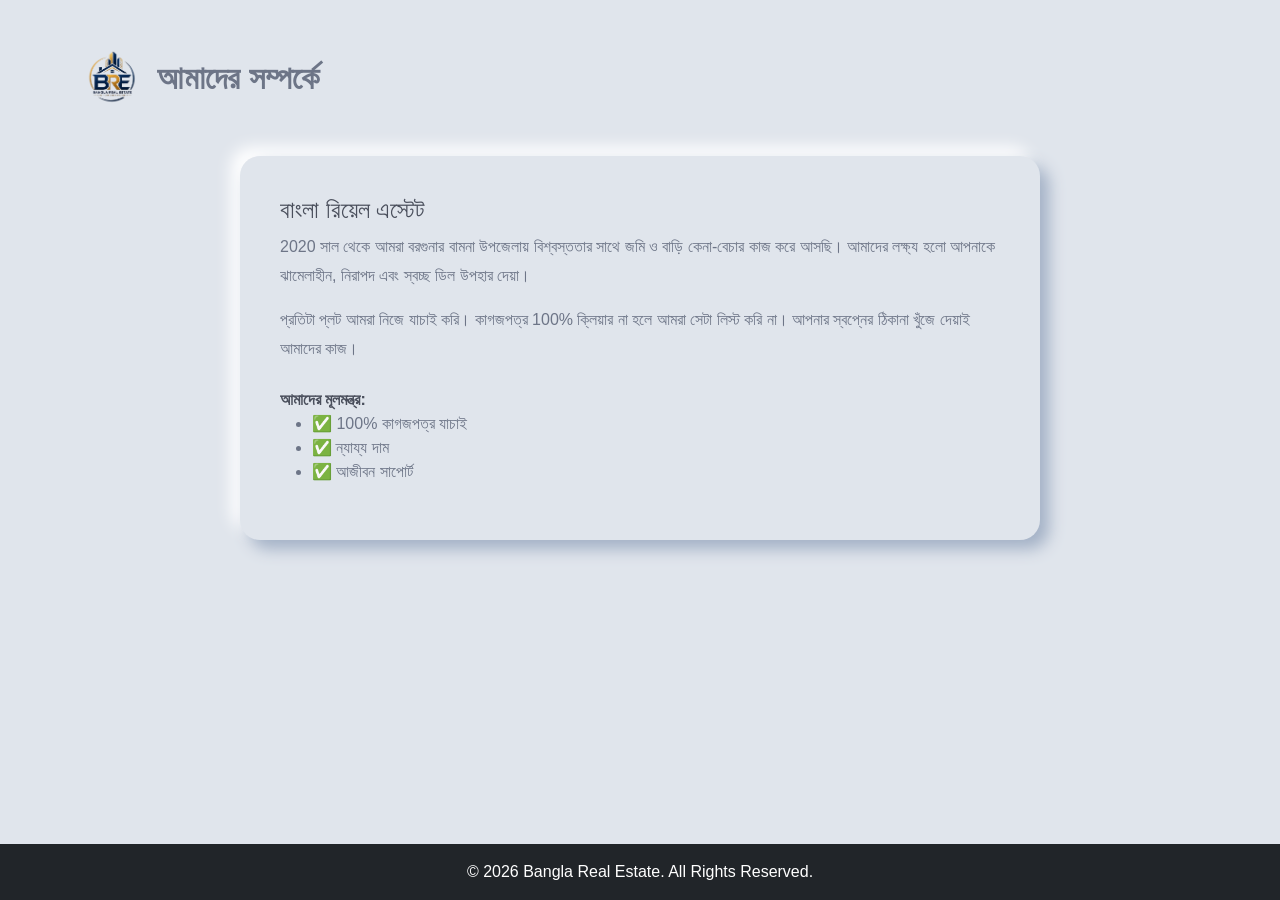
<file: page/about.html>
<!DOCTYPE html>
<html lang="bn">
<head>
  <meta charset="UTF-8">
  <meta name="viewport" content="width=device-width, initial-scale=1.0">
  <title>About Us - Bangla Real Estate</title>
  <link href="https://cdn.jsdelivr.net/npm/bootstrap@5.3.3/dist/css/bootstrap.min.css" rel="stylesheet">
  <link rel="stylesheet" href="../style.css">
</head>
<body>
  <!-- Navbar - Contact এর মতো same -->

  <main>
    <section class="py-5">
      <div class="container">
        
        <!-- লোগো + টাইটেল এক লাইনে বামে -->
        <div class="d-flex align-items-center mb-5">
          <img src="../assets/Logo.png" alt="Bamna Logo" 
               style="width: 60px; height: 60px; margin-right: 15px; flex-shrink: 0;">
          <h2 class="mb-0" style="color: #6d7587; font-weight: 600;">আমাদের সম্পর্কে</h2>
        </div>
        
        <!-- Neumorphism Box - এখন শুধু লেখার জন্য -->
        <div class="neumorph-box" style="max-width: 800px; margin: 0 auto;">
          <div class="row">
            <div class="col-12">
              <h4 style="color: #4a4f5c;">বাংলা রিয়েল এস্টেট</h4>
              <p style="color: #6d7587; line-height: 1.8;">
                2020 সাল থেকে আমরা বরগুনার বামনা উপজেলায় বিশ্বস্ততার সাথে জমি ও বাড়ি কেনা-বেচার কাজ করে আসছি। 
                আমাদের লক্ষ্য হলো আপনাকে ঝামেলাহীন, নিরাপদ এবং স্বচ্ছ ডিল উপহার দেয়া।
              </p>
              <p style="color: #6d7587; line-height: 1.8;">
                প্রতিটা প্লট আমরা নিজে যাচাই করি। কাগজপত্র 100% ক্লিয়ার না হলে আমরা সেটা লিস্ট করি না। 
                আপনার স্বপ্নের ঠিকানা খুঁজে দেয়াই আমাদের কাজ।
              </p>
              <div class="mt-4">
                <b style="color: #4a4f5c;">আমাদের মূলমন্ত্র:</b>
                <ul style="color: #6d7587;">
                  <li>✅ 100% কাগজপত্র যাচাই</li>
                  <li>✅ ন্যায্য দাম</li>
                  <li>✅ আজীবন সাপোর্ট</li>
                </ul>
              </div>
            </div>
          </div>
        </div>

      </div>
    </section>
  </main>

  <!-- Footer - Contact এর মতো same, mt-5 নাই -->
  <footer>
    <div class="container"><p class="mb-0">© 2026 Bangla Real Estate. All Rights Reserved.</p></div>
  </footer>
  
  <script src="https://cdn.jsdelivr.net/npm/bootstrap@5.3.3/dist/js/bootstrap.bundle.min.js"></script>
</body>
</html>
</file>
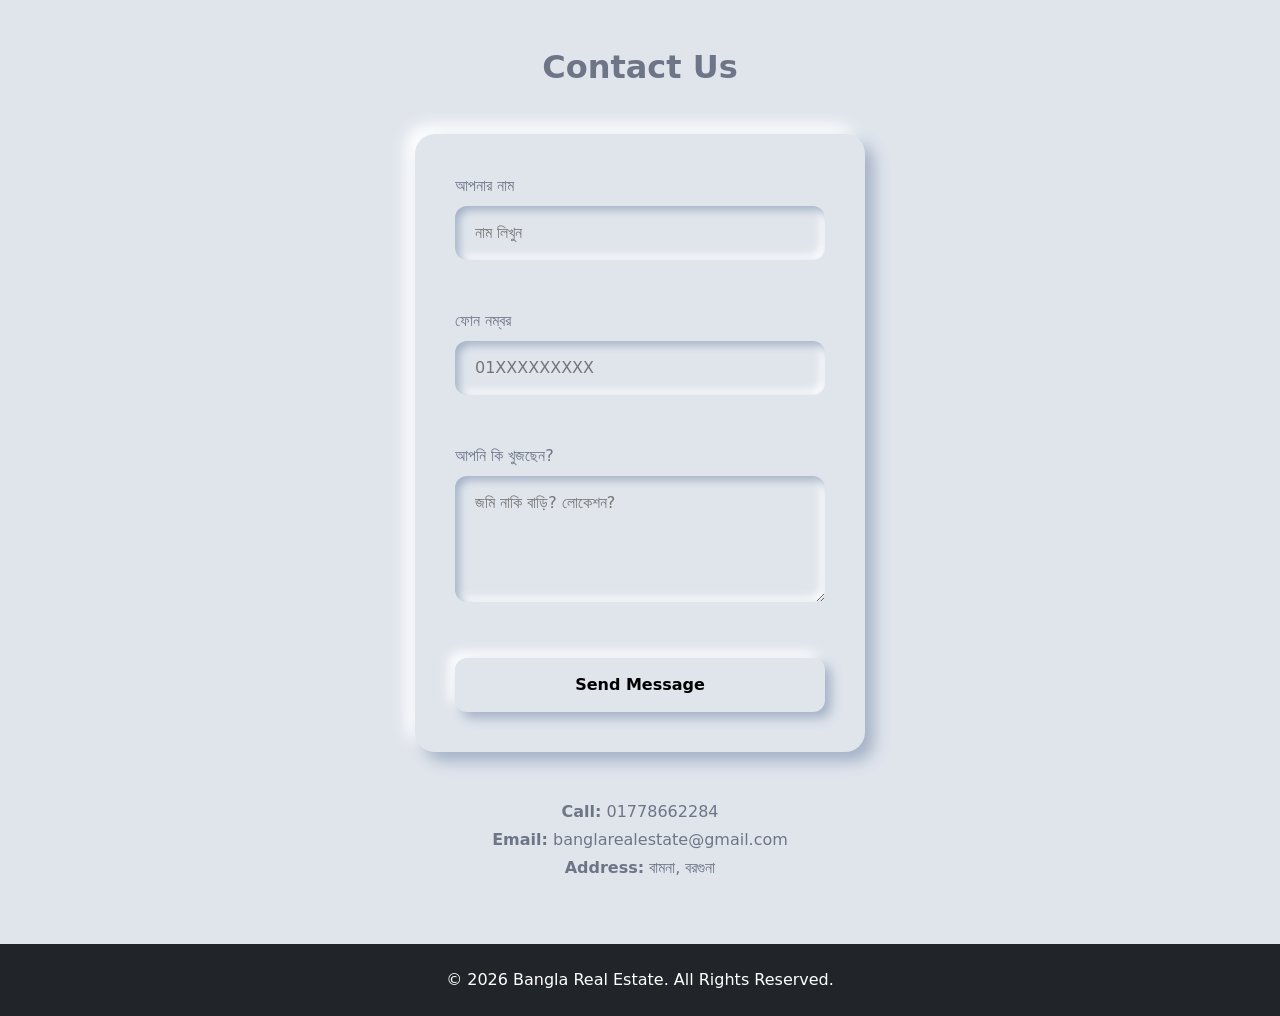
<file: page/contact.html>
<!DOCTYPE html>
<html lang="en">
<head>
  <meta charset="UTF-8">
  <title>Contact Us - Bangla Real Estate</title>
  <link rel="stylesheet" href="../style.css">
  <link href="https://cdn.jsdelivr.net/npm/bootstrap@5.3.3/dist/css/bootstrap.min.css" rel="stylesheet">
</head>
<body>

<main>
  <section class="py-5">
    <div class="container">
      <h2 class="text-center mb-5" style="color: #6d7587; font-weight: 600;">Contact Us</h2>
      
      <div class="neumorph-box">
        <form>
          <div class="mb-4">
            <label class="neumorph-label">আপনার নাম</label>
            <input type="text" class="neumorph-input" placeholder="নাম লিখুন" required>
          </div>

          <div class="mb-4">
            <label class="neumorph-label">ফোন নম্বর</label>
            <input type="tel" class="neumorph-input" placeholder="01XXXXXXXXX" required>
          </div>

          <div class="mb-4">
            <label class="neumorph-label">আপনি কি খুজছেন?</label>
            <textarea class="neumorph-input" rows="4" placeholder="জমি নাকি বাড়ি? লোকেশন?"></textarea>
          </div>

          <button type="submit" class="neumorph-btn">Send Message</button>
        </form>
      </div>

      <div class="text-center mt-5" style="color: #6d7587;">
        <p class="mb-1"><b>Call:</b> 01778662284</p>
        <p class="mb-1"><b>Email:</b> banglarealestate@gmail.com</p>
        <p><b>Address:</b> বামনা, বরগুনা</p>
      </div>
    </div>
  </section>
</main>
<footer class="bg-dark text-white text-center py-4">
  <div class="container"><p class="mb-0">© 2026 Bangla Real Estate. All Rights Reserved.</p></div>
</footer>
<script src="https://cdn.jsdelivr.net/npm/bootstrap@5.3.3/dist/js/bootstrap.bundle.min.js"></script>
</body>
</html>
</file>
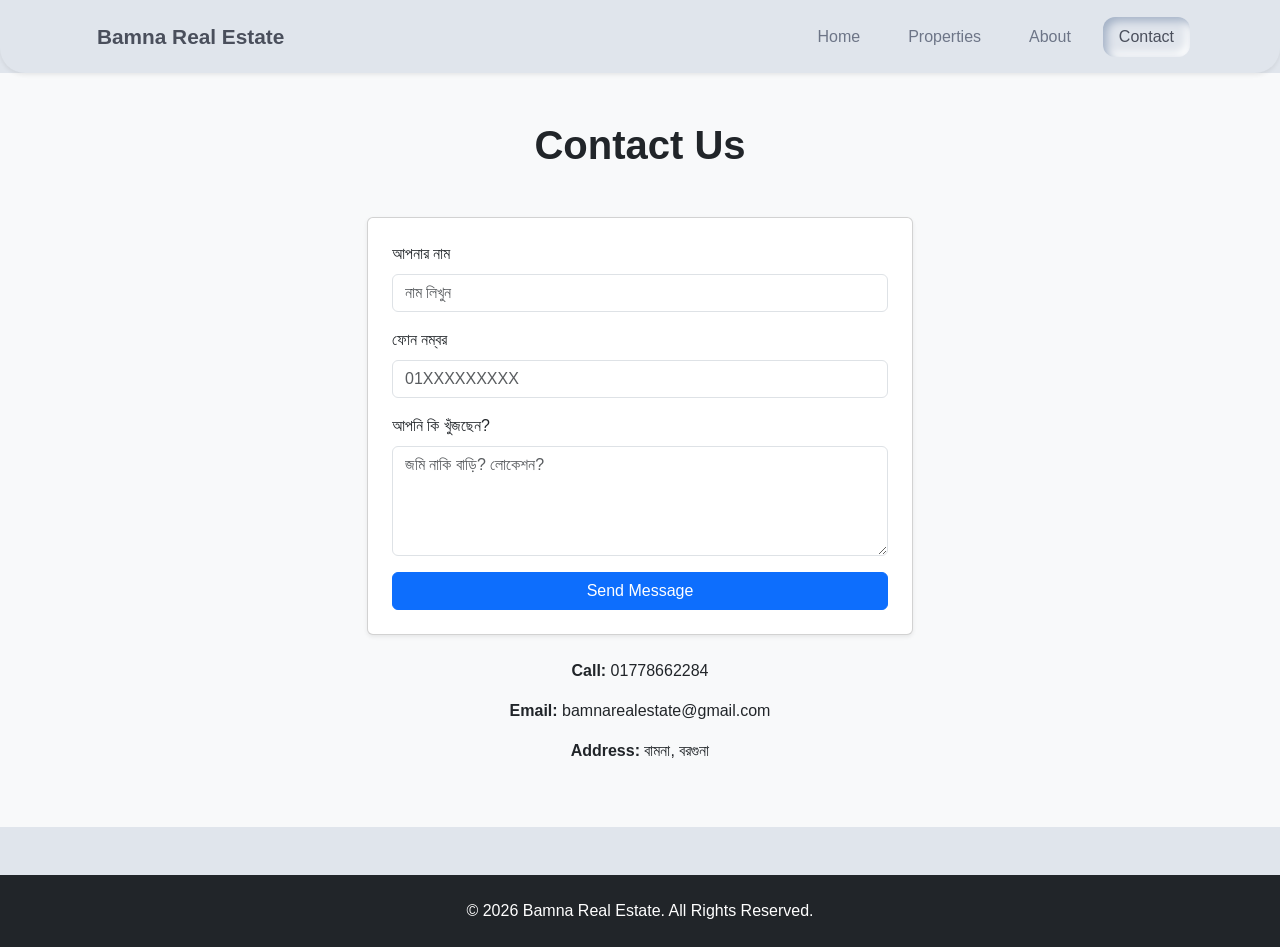
<file: page/contuct.html>
<!DOCTYPE html>
<html lang="en">
<head>
  <meta charset="UTF-8">
  <title>Contact Us - Bamna Real Estate</title>
  <link href="https://cdn.jsdelivr.net/npm/bootstrap@5.3.3/dist/css/bootstrap.min.css" rel="stylesheet">
  <link rel="stylesheet" href="../style.css">
</head>
<body>

<nav class="navbar navbar-expand-lg navbar-light bg-white shadow-sm">
  <div class="container">
    <a class="navbar-brand fw-bold" href="../index.html">Bamna Real Estate</a>
    <div class="collapse navbar-collapse">
      <ul class="navbar-nav ms-auto">
        <li class="nav-item"><a class="nav-link" href="../index.html">Home</a></li>
        <li class="nav-item"><a class="nav-link" href="properties.html">Properties</a></li>
        <li class="nav-item"><a class="nav-link" href="about.html">About</a></li>
        <li class="nav-item"><a class="nav-link active" href="contact.html">Contact</a></li>
      </ul>
    </div>
  </div>
</nav>

<section class="py-5 bg-light">
  <div class="container">
    <h1 class="text-center mb-5 fw-bold">Contact Us</h1>
    <div class="row">
      <div class="col-md-6 mx-auto">
        <div class="card shadow-sm p-4">
          <form>
            <div class="mb-3">
              <label class="form-label">আপনার নাম</label>
              <input type="text" class="form-control" placeholder="নাম লিখুন" required>
            </div>
            <div class="mb-3">
              <label class="form-label">ফোন নম্বর</label>
              <input type="tel" class="form-control" placeholder="01XXXXXXXXX" required>
            </div>
            <div class="mb-3">
              <label class="form-label">আপনি কি খুঁজছেন?</label>
              <textarea class="form-control" rows="4" placeholder="জমি নাকি বাড়ি? লোকেশন?" required></textarea>
            </div>
            <button type="submit" class="btn btn-primary w-100">Send Message</button>
          </form>
        </div>
        <div class="text-center mt-4">
          <p><b>Call:</b> 01778662284</p>
          <p><b>Email:</b> bamnarealestate@gmail.com</p>
          <p><b>Address:</b> বামনা, বরগুনা</p>
        </div>
      </div>
    </div>
  </div>
</section>

<footer class="bg-dark text-white text-center py-4 mt-5">
  <div class="container"><p class="mb-0">© 2026 Bamna Real Estate. All Rights Reserved.</p></div>
</footer>

<script src="https://cdn.jsdelivr.net/npm/bootstrap@5.3.3/dist/js/bootstrap.bundle.min.js"></script>
</body>
</html>
</file>
<file: style.css>
*{
    margin:0;
    padding:0;
    box-sizing:border-box;
}

body{
    font-family:Arial, sans-serif;
}

header{
    display:flex;
    justify-content:space-between;
    align-items:center;
    padding:20px;
}

nav a{
    text-decoration:none;
    margin-left:15px;
}

.hero{
    text-align:center;
    padding:100px 20px;
}

.hero {
    background: linear-gradient(rgba(0,0,0,0.5), rgba(0,0,0,0.5)), url('https://images.unsplash.com/photo-1564013799919-ab600027ffc6?q=80&w=1000');
    background-size: cover;
    background-position: center;
    color: white;
    padding: 150px 20px;
}

.hero button {
    background: #ff6b35;
    border: none;
    padding: 12px 30px;
    font-size: 18px;
    border-radius: 5px;
    color: white;
    margin-top: 20px;
}

/* Sticky Footer */
html, body {
  height: 100%;
  margin: 0;
  background: #e0e5ec; /* পুরা পেজের bg gray */
}

body {
  display: flex;
  flex-direction: column;
  min-height: 100vh;
}

main {
  flex: 1; /* এইটা ফাঁকা জায়গা দখল করবে */
  background: #e0e5ec; /* main ও gray */
}

/* Neumorphism form আগেরটাই থাকবে */
.neumorph-box {
  background: #e0e5ec;
  border-radius: 20px;
  padding: 2.5rem;
  box-shadow: 9px 9px 16px #a3b1c6, -9px -9px 16px #ffffff;
  max-width: 450px;
  margin: 0 auto;
}
.neumorph-input {
  background: #e0e5ec;
  border: none;
  border-radius: 12px;
  padding: 15px 20px;
  margin-bottom: 25px;
  width: 100%;
  box-shadow: inset 4px 4px 8px #a3b1c6, inset -4px -4px 8px #ffffff;
  outline: none;
}
.neumorph-btn {
  background: #e0e5ec;
  border: none;
  border-radius: 12px;
  padding: 15px;
  width: 100%;
  font-weight: bold;
  box-shadow: 6px 6px 12px #a3b1c6, -6px -6px 12px #ffffff;
  cursor: pointer;
}
.neumorph-btn:active {
  box-shadow: inset 4px 4px 8px #a3b1c6, inset -4px -4px 8px #ffffff;
}
.neumorph-label {
  display: block;
  margin-bottom: 8px;
  color: #6d7587;
  font-weight: 500;
}
footer {
  margin-top: auto; /* footer নিচে আটকাবে */
  background-color: #212529;
  color: white;
  text-align: center;
  padding: 1rem 0;
}

/* Neumorphism Navbar */
.navbar {
  background: #e0e5ec !important; /* কালো বাদ */
  box-shadow: 8px 8px 16px #a3b1c6, -8px -8px 16px #ffffff;
  padding: 1rem 0;
  border-radius: 0 0 25px 25px; /* নিচে হালকা গোল */
}

.navbar-brand {
  color: #4a4f5c !important;
  font-weight: 700;
  font-size: 1.3rem;
}

.navbar-nav .nav-link {
  color: #6d7587 !important;
  font-weight: 500;
  margin: 0 8px;
  padding: 8px 16px !important;
  border-radius: 12px;
  transition: all 0.2s ease;
}

/* Hover + Active effect */
.navbar-nav .nav-link:hover,
.navbar-nav .nav-link.active {
  box-shadow: inset 4px 4px 8px #a3b1c6, inset -4px -4px 8px #ffffff;
  color: #4a4f5c !important;
}

/* Mobile 3dot icon color */
.navbar-toggler {
  border: none;
  box-shadow: 4px 4px 8px #a3b1c6, -4px -4px 8px #ffffff;
  border-radius: 10px;
}
.navbar-toggler:focus {
  box-shadow: inset 2px 2px 5px #a3b1c6, inset -2px -2px 5px #ffffff;
}
.navbar-toggler-icon {
  filter: invert(40%) sepia(10%) saturate(500%) hue-rotate(180deg); /* কালো icon কে gray বানাবে */
}
</file>
